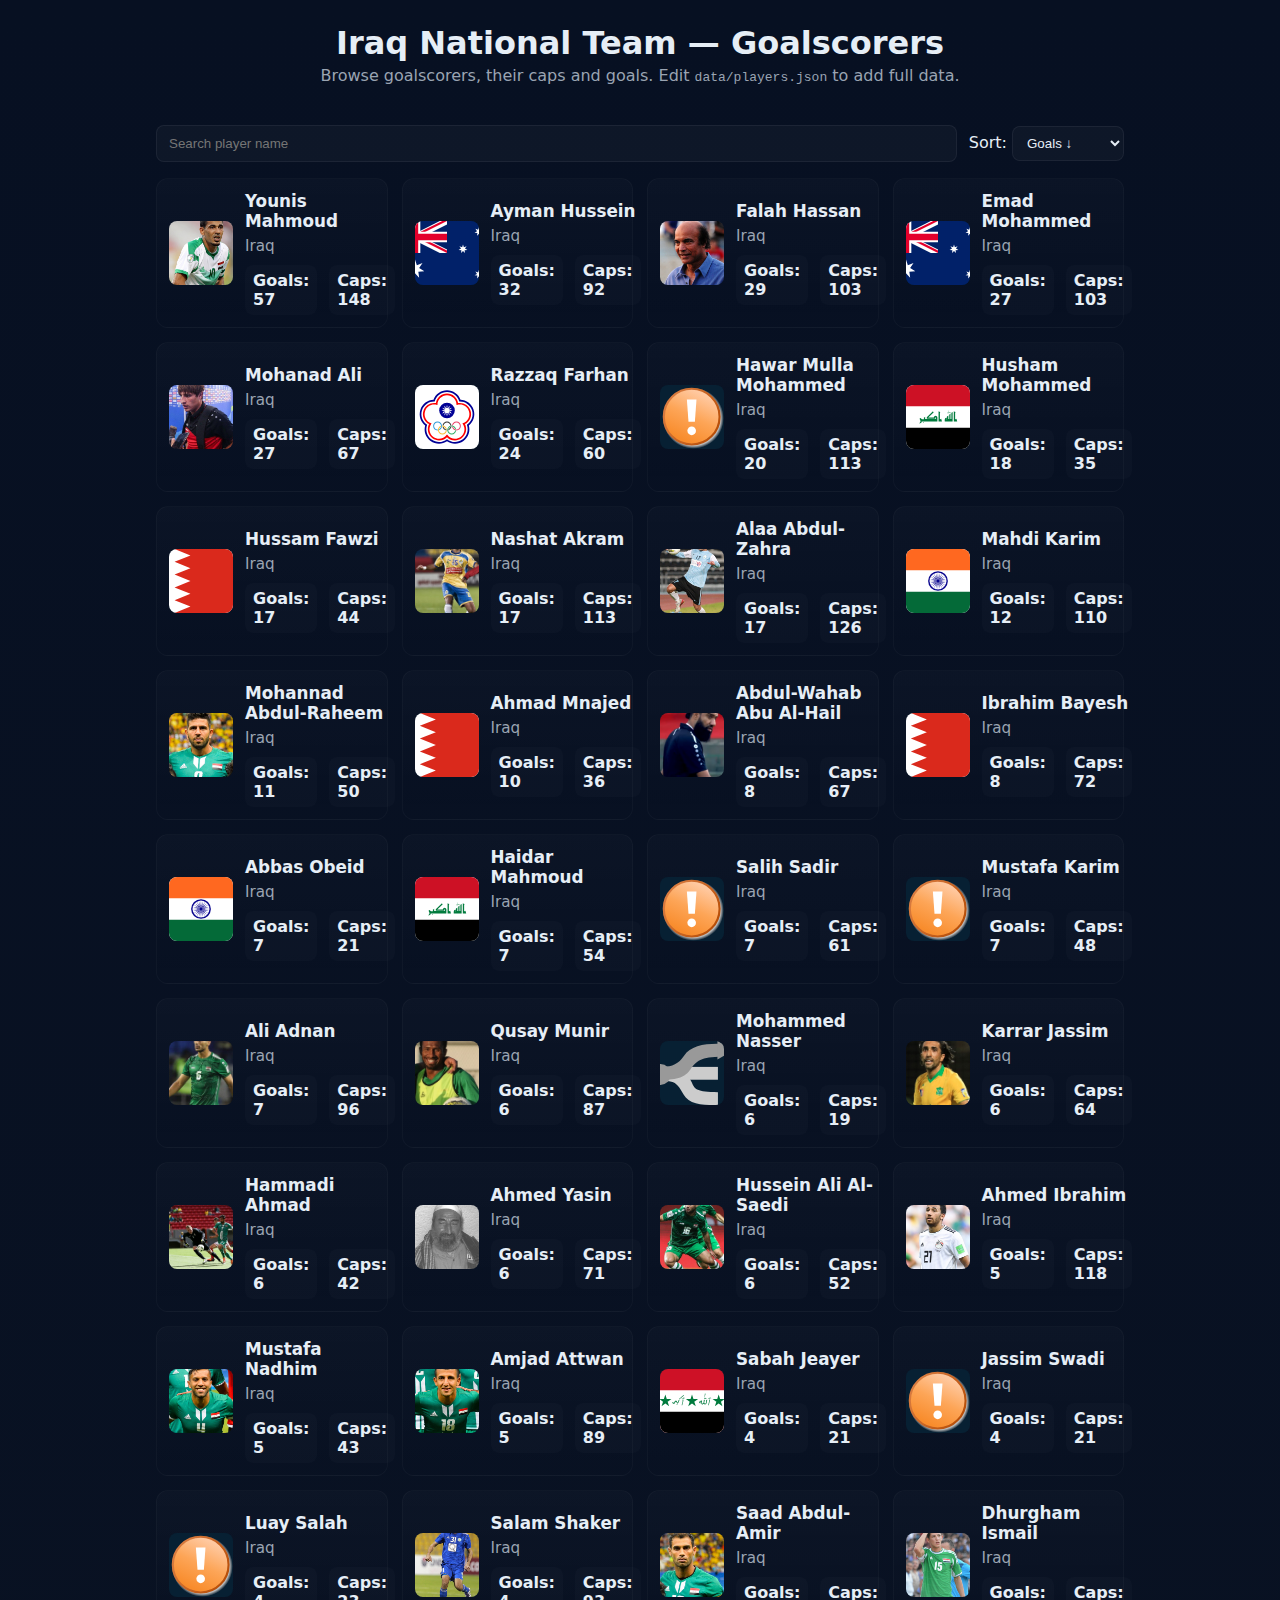
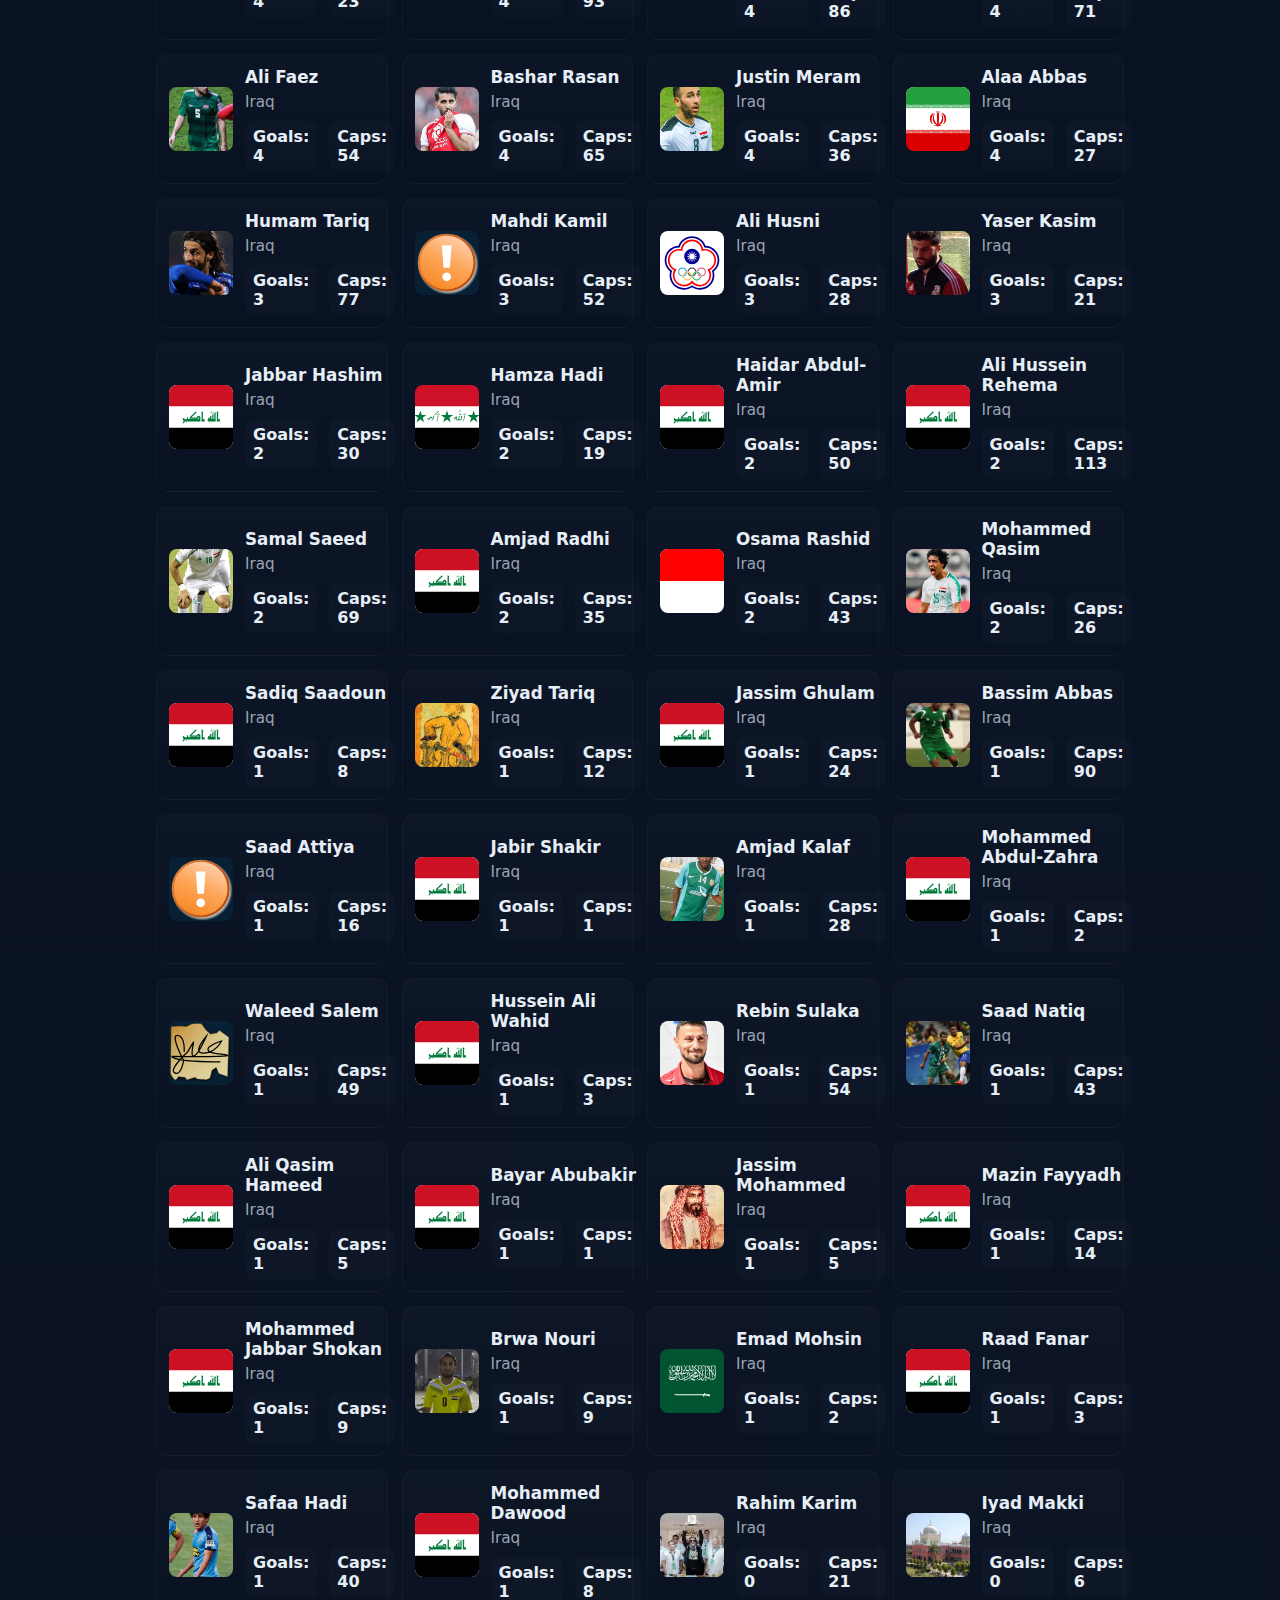
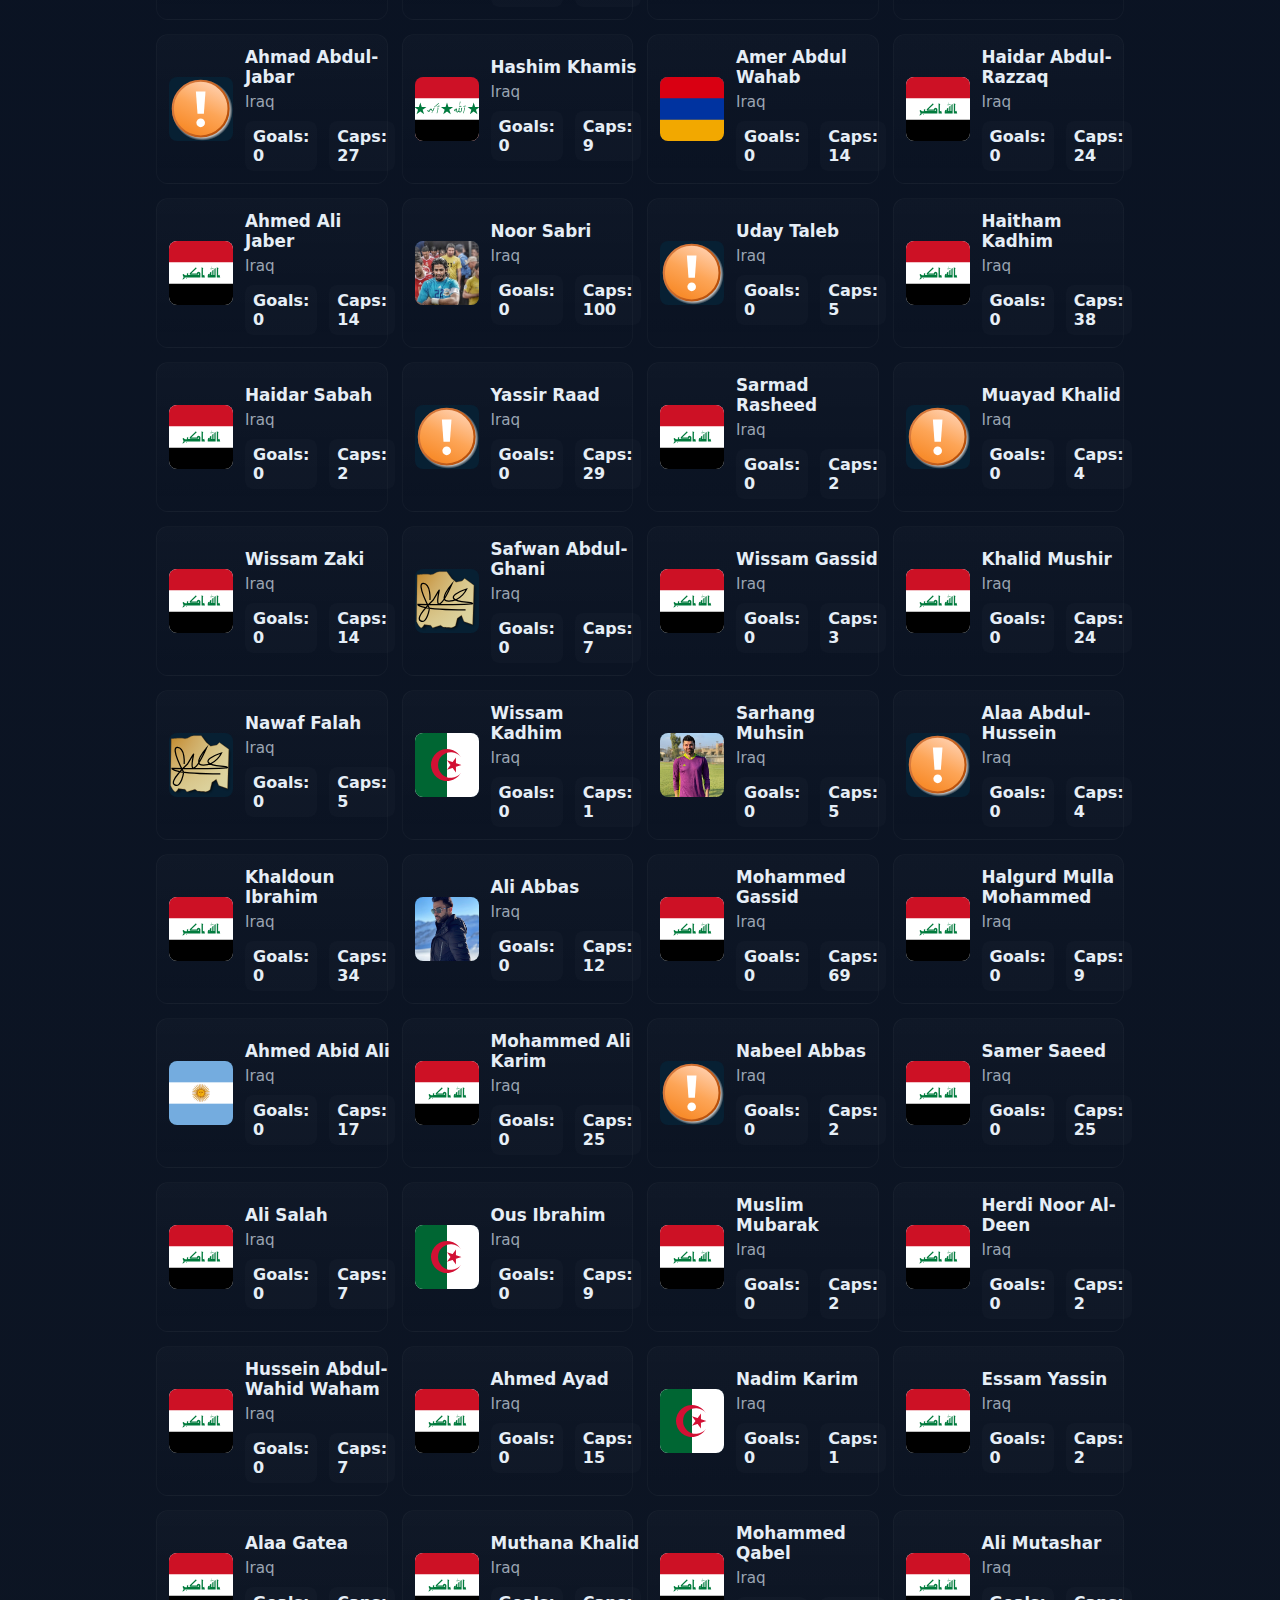
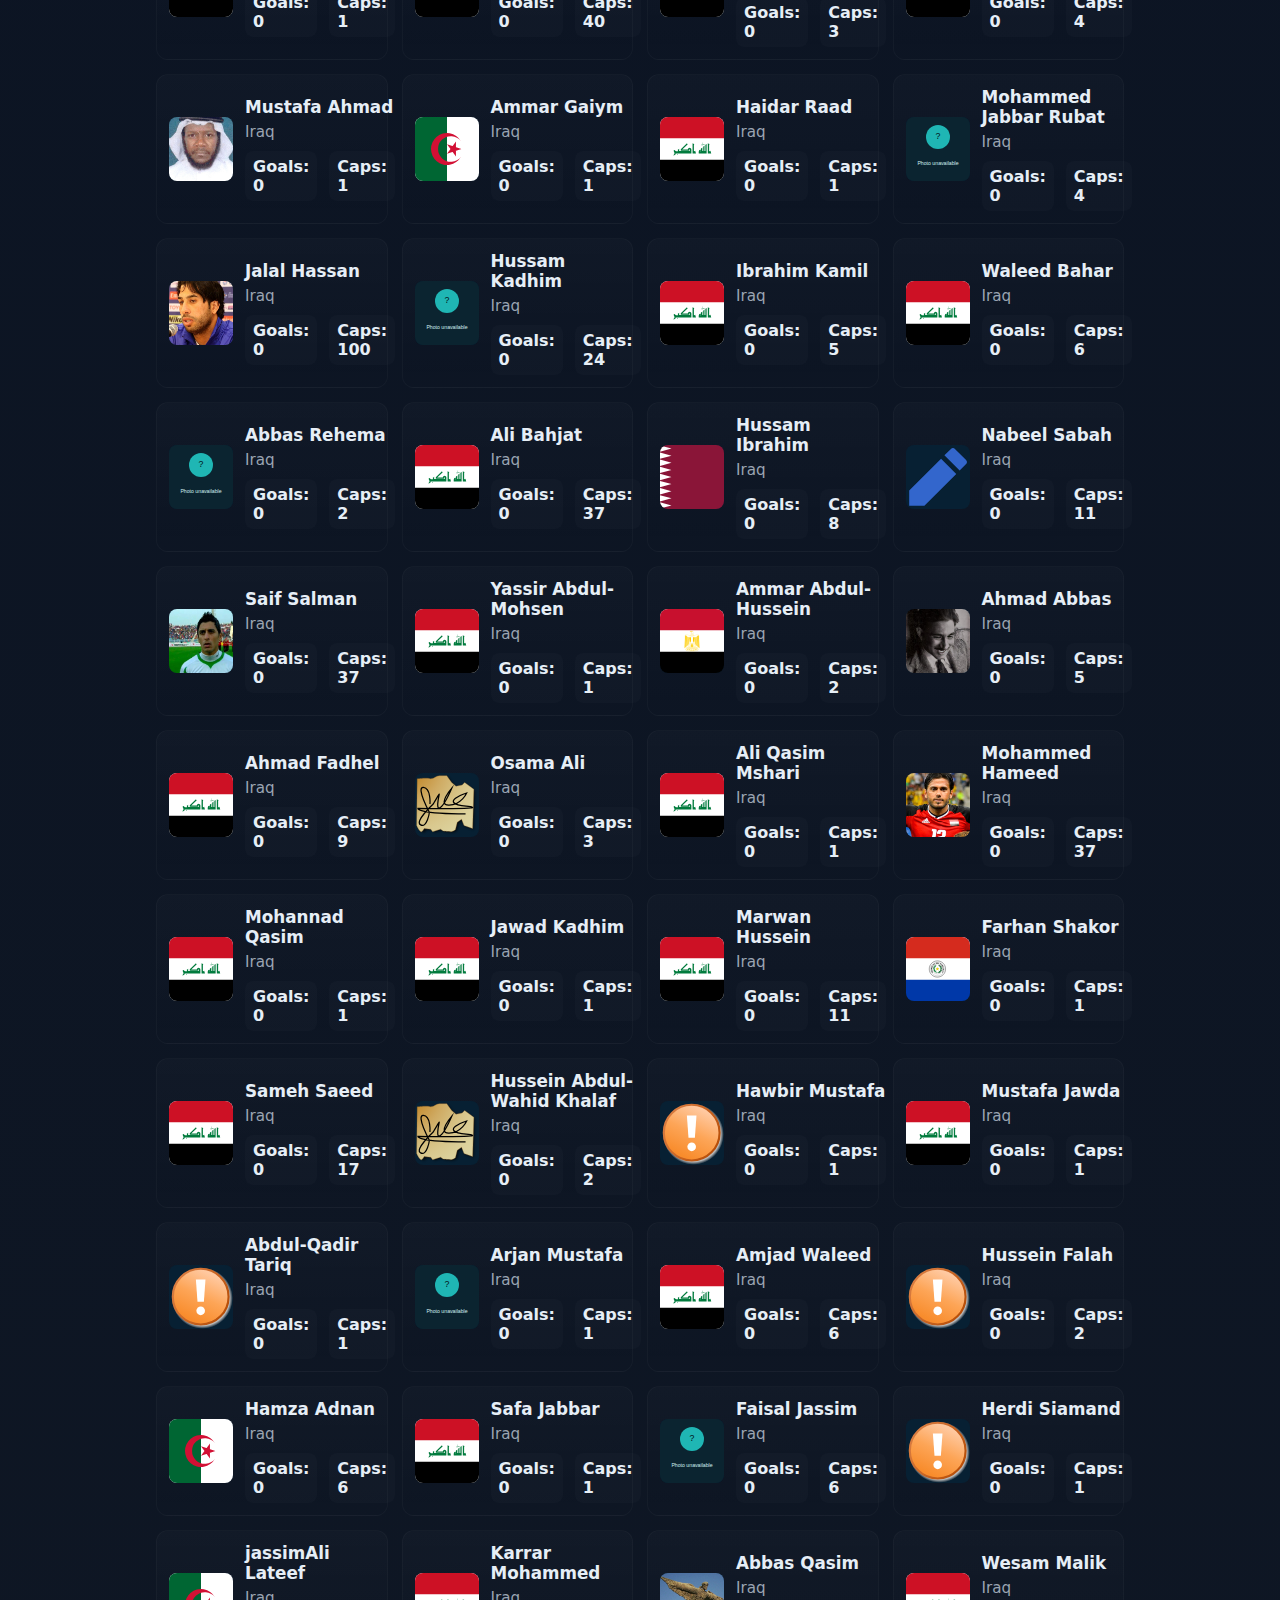
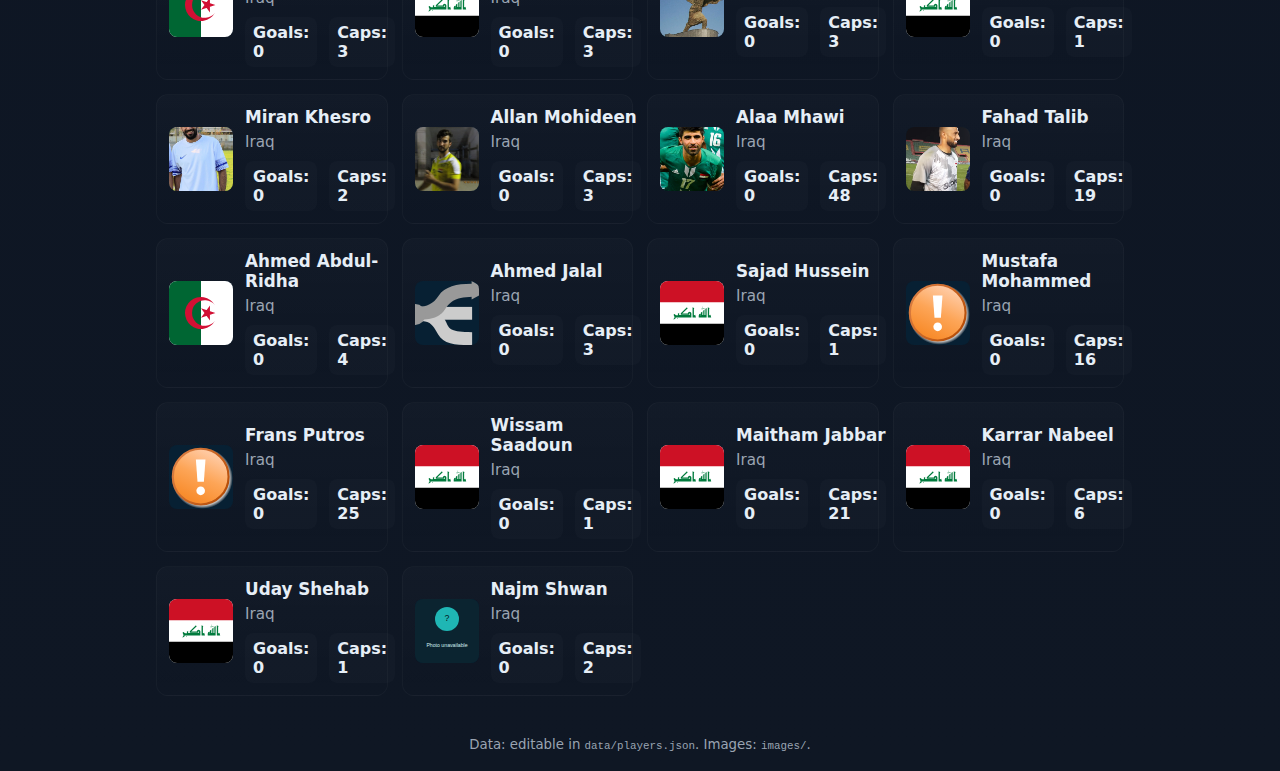
<file: index.html>
<!doctype html>
<html lang="en">
<head>
  <meta charset="utf-8" />
  <meta name="viewport" content="width=device-width,initial-scale=1" />
  <title>Iraq National Team Goalscorers</title>
  <link rel="stylesheet" href="styles.css">
</head>
<body>
  <header class="site-header">
    <h1>Iraq National Team — Goalscorers</h1>
    <p class="lead">Browse goalscorers, their caps and goals. Edit <code>data/players.json</code> to add full data.</p>
  </header>

  <main class="container">
    <div class="controls">
      <input id="search" placeholder="Search player name" />
      <label>Sort:
        <select id="sort">
          <option value="goals_desc">Goals ↓</option>
          <option value="goals_asc">Goals ↑</option>
          <option value="caps_desc">Caps ↓</option>
          <option value="caps_asc">Caps ↑</option>
          <option value="name_asc">Name A→Z</option>
        </select>
      </label>
    </div>

    <section id="players" class="grid" aria-live="polite">Loading players…</section>
  </main>

  <footer class="site-footer">
    <small>Data: editable in <code>data/players.json</code>. Images: <code>images/</code>.</small>
  </footer>

  <script src="script.js"></script>
</body>
</html>
</file>
<file: styles.css>
:root{
  --bg:#0f1724;
  --card:#0b1220;
  --muted:#9aa4b2;
  --accent:#0ea5a4;
  --glass: rgba(255,255,255,0.03);
}
*{box-sizing:border-box}
body{font-family:Inter,system-ui,Segoe UI,Roboto,Helvetica,Arial,sans-serif;margin:0;background:linear-gradient(180deg,#071022,var(--bg));color:#e6eef6;min-height:100vh}
.site-header{padding:20px 16px;text-align:center}
.site-header h1{margin:.25rem 0}
.lead{color:var(--muted);margin:0}
.container{max-width:1000px;margin:20px auto;padding:0 16px}
.controls{display:flex;gap:12px;align-items:center;margin-bottom:16px}
.controls input{flex:1;padding:10px 12px;border-radius:8px;border:1px solid rgba(255,255,255,0.06);background:var(--glass);color:inherit}
.controls select{padding:8px 10px;border-radius:8px;border:1px solid rgba(255,255,255,0.06);background:var(--glass);color:inherit}
.grid{display:grid;grid-template-columns:repeat(auto-fill,minmax(220px,1fr));gap:14px}
.card{background:linear-gradient(180deg,rgba(255,255,255,0.02),transparent);border:1px solid rgba(255,255,255,0.03);padding:12px;border-radius:12px;display:flex;gap:12px;align-items:center}
.avatar{width:64px;height:64px;border-radius:8px;flex:0 0 64px;overflow:hidden;background:#072033;display:flex;align-items:center;justify-content:center}
.avatar img{width:100%;height:100%;object-fit:cover}
.meta{flex:1}
.meta h3{margin:0 0 6px 0;font-size:1.05rem}
.meta p{margin:0;color:var(--muted);font-size:.95rem}
.stats{display:flex;gap:12px;margin-top:10px}
.stat{background:rgba(255,255,255,0.02);padding:6px 8px;border-radius:8px;font-weight:600}
.site-footer{text-align:center;padding:18px 8px;color:var(--muted)}

@media (max-width:520px){
  .controls{flex-direction:column;align-items:stretch}
  .stats{flex-wrap:wrap}
}
</file>
